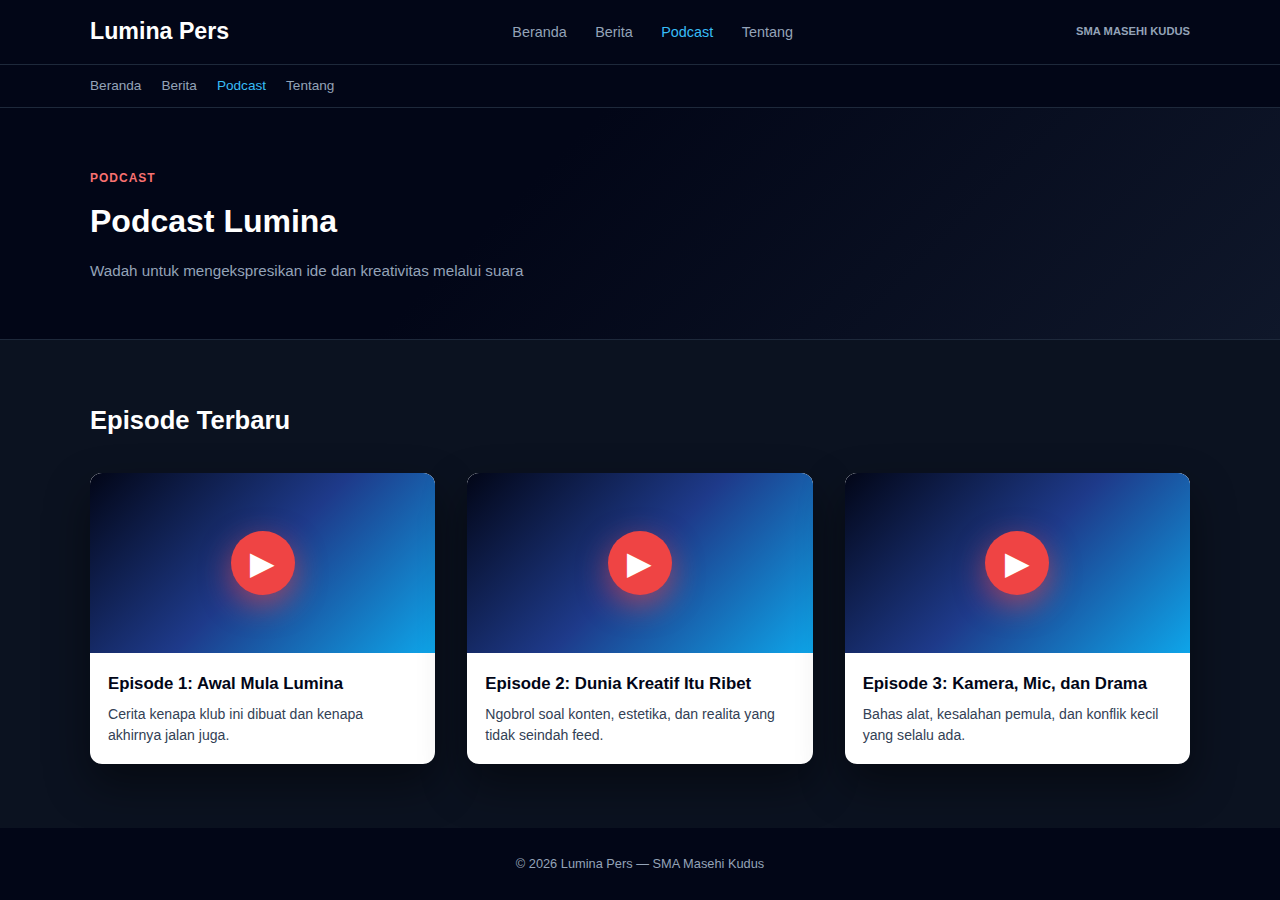
<file: pages/podcast.html>
<!DOCTYPE html>
<html lang="id">
<head>
  <meta charset="UTF-8" />
  <meta name="viewport" content="width=device-width, initial-scale=1.0"/>
  <title>Podcast | Lumina Pers</title>
  <link rel="stylesheet" href="../assets/css/podcast.css" />
</head>
<body>

  <!-- HEADER -->
  <header class="site-header">
    <div class="top-bar">
      <div class="container top-bar-inner">
        <h1 class="logo">Lumina Pers</h1>

        <nav class="top-nav">
          <a href="../index.html">Beranda</a>
          <a href="berita.html">Berita</a>
          <a href="podcast.html" class="active">Podcast</a>
          <a href="tentang.html">Tentang</a>
        </nav>

        <div class="header-school">SMA Masehi Kudus</div>
      </div>
    </div>

    <div class="category-bar">
      <div class="container category-inner">
        <a href="../index.html">Beranda</a>
        <a href="berita.html">Berita</a>
        <a href="podcast.html" class="active">Podcast</a>
        <a href="tentang.html">Tentang</a>
      </div>
    </div>
  </header>

  <!-- HERO -->
  <section class="hero">
    <div class="container hero-inner">
      <span class="hero-label">Podcast</span>
      <h2>Podcast Lumina</h2>
      <p>Wadah untuk mengekspresikan ide dan kreativitas melalui suara</p>
    </div>
  </section>

  <!-- PODCAST LIST -->
  <section class="section">
    <div class="container">
      <h3 class="section-title">Episode Terbaru</h3>

      <!-- GRID DIISI JS -->
      <div class="podcast-grid" id="podcastGrid">
        <!-- Card episode akan di-generate dari JS -->
      </div>
    </div>
  </section>

  <!-- FOOTER -->
  <footer class="site-footer">
    <div class="container footer-inner">
      <p>© 2026 Lumina Pers — SMA Masehi Kudus</p>
    </div>
  </footer>

  <!-- JS -->
  <script src="../assets/js/podcast.js"></script>
</body>
</html>
</file>
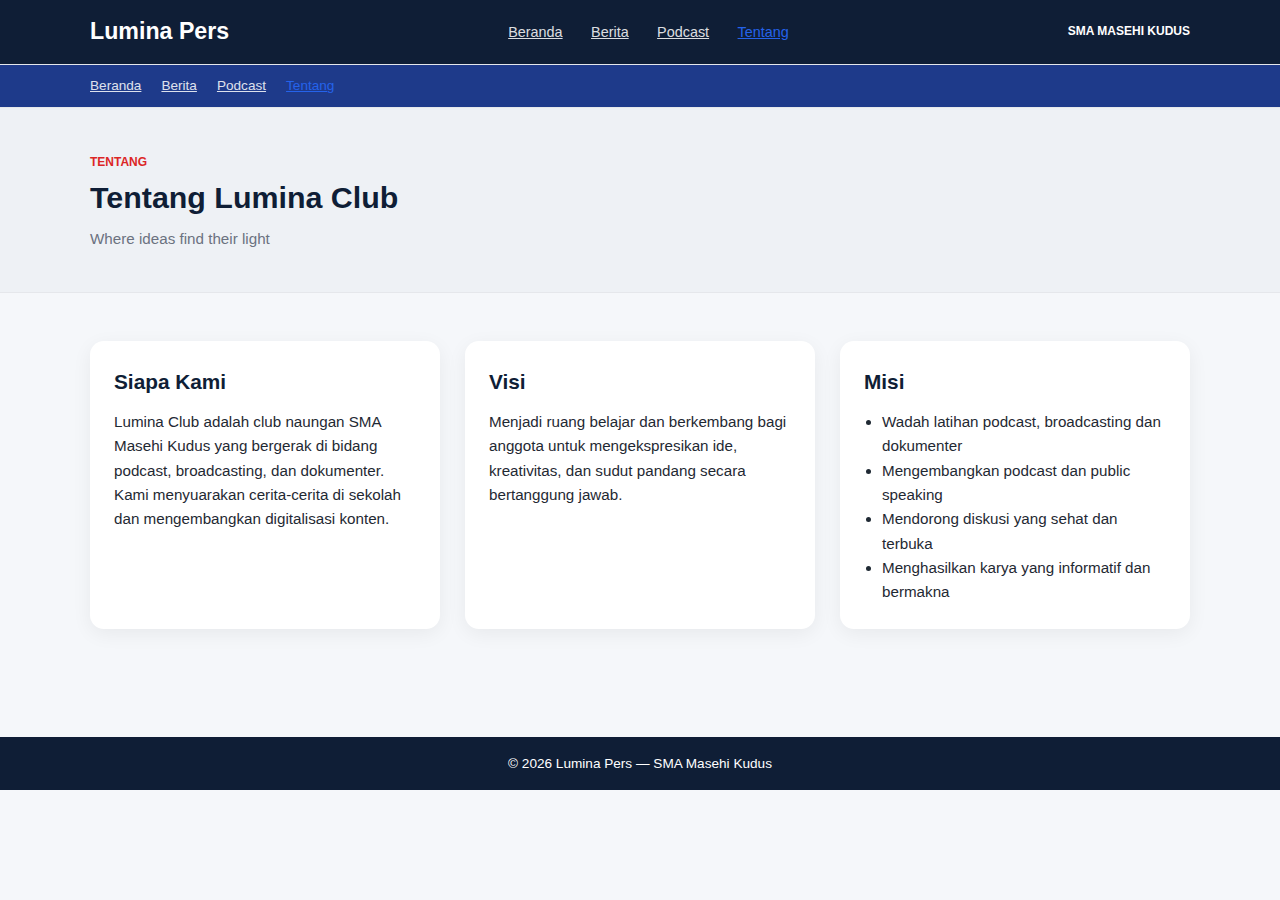
<file: pages/tentang.html>
<!DOCTYPE html>
<html lang="id">
<head>
  <meta charset="UTF-8" />
  <meta name="viewport" content="width=device-width, initial-scale=1.0"/>
  <title>Tentang | Lumina Pers</title>
  <link rel="stylesheet" href="../assets/css/tentang.css" />
</head>
<body>

  <!-- HEADER -->
  <header class="site-header">
    <div class="top-bar">
      <div class="container top-bar-inner">
        <h1 class="logo">Lumina Pers</h1>
        <nav class="top-nav">
          <a href="../index.html">Beranda</a>
          <a href="berita.html">Berita</a>
          <a href="podcast.html">Podcast</a>
          <a href="tentang.html" class="active">Tentang</a>
        </nav>
        <div class="header-school">SMA Masehi Kudus</div>
      </div>
    </div>

    <div class="category-bar">
      <div class="container category-inner">
        <a href="../index.html">Beranda</a>
        <a href="berita.html">Berita</a>
        <a href="podcast.html">Podcast</a>
        <a href="tentang.html" class="active">Tentang</a>
      </div>
    </div>
  </header>

  <!-- HERO -->
  <section class="hero">
    <div class="container hero-inner">
      <span class="hero-label">Tentang</span>
      <h2>Tentang Lumina Club</h2>
      <p>Where ideas find their light</p>
    </div>
  </section>

  <!-- ABOUT GRID -->
  <main class="section">
    <div class="container about-grid">

      <div class="about-card">
        <h3>Siapa Kami</h3>
        <p>
          Lumina Club adalah club naungan SMA Masehi Kudus yang bergerak di bidang podcast,
          broadcasting, dan dokumenter. Kami menyuarakan cerita-cerita di sekolah dan 
          mengembangkan digitalisasi konten.
        </p>
      </div>

      <div class="about-card">
        <h3>Visi</h3>
        <p>
          Menjadi ruang belajar dan berkembang bagi anggota untuk
          mengekspresikan ide, kreativitas, dan sudut pandang secara
          bertanggung jawab.
        </p>
      </div>

      <div class="about-card">
        <h3>Misi</h3>
        <ul>
          <li>Wadah latihan podcast, broadcasting dan dokumenter</li>
          <li>Mengembangkan podcast dan public speaking</li>
          <li>Mendorong diskusi yang sehat dan terbuka</li>
          <li>Menghasilkan karya yang informatif dan bermakna</li>
        </ul>
      </div>

    </div>
  </main>

  <!-- FOOTER -->
  <footer class="site-footer">
    <div class="container footer-inner">
      <p>© 2026 Lumina Pers — SMA Masehi Kudus</p>
    </div>
  </footer>

</body>
</html>
</file>
<file: assets/css/podcast.css>
/* =====================
   RESET & BASE
===================== */
* {
  margin: 0;
  padding: 0;
  box-sizing: border-box;
}

body {
  font-family: Arial, Helvetica, sans-serif;
  background-color: #0b1220; /* GELAP TOTAL */
  color: #e5e7eb;
  line-height: 1.6;
  display: flex;
  flex-direction: column;
  min-height: 100vh;
}

a {
  text-decoration: none;
  color: inherit;
}

/* =====================
   CONTAINER
===================== */
.container {
  width: 90%;
  max-width: 1100px;
  margin: 0 auto;
}

/* =====================
   HEADER
===================== */
.site-header {
  background-color: #020617;
  border-bottom: 1px solid #1e293b;
}

.top-bar {
  height: 64px;
  display: flex;
  align-items: center;
  background-color: #020617;
}

.top-bar-inner {
  display: flex;
  justify-content: space-between;
  align-items: center;
}

.logo {
  font-size: 1.45rem;
  font-weight: 900;
  color: #ffffff;
}

.top-nav a {
  margin: 0 12px;
  font-size: 0.9rem;
  color: #94a3b8;
}

.top-nav a:hover,
.top-nav a.active {
  color: #38bdf8;
}

.header-school {
  font-size: 0.7rem;
  font-weight: 700;
  text-transform: uppercase;
  color: #94a3b8;
}

/* =====================
   CATEGORY BAR
===================== */
.category-bar {
  background-color: #020617;
  border-top: 1px solid #1e293b;
}

.category-inner {
  display: flex;
  gap: 20px;
  padding: 10px 0;
}

.category-inner a {
  font-size: 0.85rem;
  color: #94a3b8;
}

.category-inner a:hover,
.category-inner a.active {
  color: #38bdf8;
}

/* =====================
   HERO
===================== */
.hero {
  background: linear-gradient(
    135deg,
    #020617 0%,
    #020617 40%,
    #0f172a 100%
  );
  border-bottom: 1px solid #1e293b;
  padding: 56px 0;
}

.hero-label {
  display: inline-block;
  font-size: 0.75rem;
  font-weight: 800;
  color: #f87171;
  margin-bottom: 8px;
  text-transform: uppercase;
  letter-spacing: 1px;
}

.hero h2 {
  font-size: 2rem;
  margin-bottom: 12px;
  color: #ffffff;
}

.hero p {
  max-width: 640px;
  font-size: 0.95rem;
  color: #94a3b8;
}

/* =====================
   SECTION
===================== */
.section {
  padding: 60px 0;
}

.section-title {
  font-size: 1.6rem;
  font-weight: 900;
  margin-bottom: 32px;
  color: #ffffff;
}

/* =====================
   PODCAST GRID
===================== */
.podcast-grid {
  display: grid;
  grid-template-columns: repeat(auto-fit, minmax(280px, 1fr));
  gap: 32px;
}

/* =====================
   PODCAST CARD
===================== */
.podcast-card {
  background-color: #ffffff;
  border-radius: 12px;
  overflow: hidden;
  box-shadow: 0 20px 45px rgba(0, 0, 0, 0.45);
  transition: transform 0.3s ease, box-shadow 0.3s ease;
  color: #020617;
}

.podcast-card:hover {
  transform: translateY(-10px);
  box-shadow: 0 30px 65px rgba(0, 0, 0, 0.65);
}

/* =====================
   PODCAST COVER
===================== */
.podcast-cover {
  height: 180px;
  background: linear-gradient(
    135deg,
    #020617,
    #1e3a8a,
    #0ea5e9
  );
  display: flex;
  align-items: center;
  justify-content: center;
}

/* PLAY BUTTON */
.play-btn {
  width: 64px;
  height: 64px;
  border-radius: 50%;
  background-color: #ef4444;
  color: #ffffff;
  font-size: 2rem;
  display: flex;
  align-items: center;
  justify-content: center;
  box-shadow: 0 10px 30px rgba(239, 68, 68, 0.6);
  transition: transform 0.25s ease;
}

.podcast-card:hover .play-btn {
  transform: scale(1.15);
}

/* =====================
   PODCAST INFO
===================== */
.podcast-info {
  padding: 18px;
}

.podcast-info h4 {
  font-size: 1.05rem;
  font-weight: 800;
  margin-bottom: 6px;
  color: #020617;
}

.podcast-info p {
  font-size: 0.88rem;
  color: #334155;
  line-height: 1.5;
}

/* =====================
   FOOTER
===================== */
.site-footer {
  background-color: #020617;
  margin-top: auto;
  padding: 26px 0;
  text-align: center;
  font-size: 0.8rem;
  color: #94a3b8;
}

/* =====================
   RESPONSIVE
===================== */
@media (max-width: 768px) {
  .top-nav,
  .header-school {
    display: none;
  }

  .hero h2 {
    font-size: 1.4rem;
  }

  .podcast-grid {
    grid-template-columns: 1fr;
  }
}
</file>
<file: assets/css/tentang.css>
/* =====================
   RESET
===================== */
* {
  margin: 0;
  padding: 0;
  box-sizing: border-box;
}

body {
  font-family: Arial, Helvetica, sans-serif;
  background-color: var(--bg-main, #f5f7fa);
  color: var(--text-main, #1f2933);
  line-height: 1.6;
}

/* =====================
   LAYOUT
===================== */
.container {
  width: 90%;
  max-width: 1100px;
  margin: 0 auto;
}

.section {
  padding: 48px 0;
}

/* =====================
   HEADER
===================== */
.site-header {
  background-color: var(--primary-dark, #0f1e36);
  border-bottom: 1px solid var(--border-soft, #e5e7eb);
}

.top-bar {
  height: 64px;
  display: flex;
  align-items: center;
}

.top-bar-inner {
  display: flex;
  justify-content: space-between;
  align-items: center;
}

.logo {
  font-size: 1.45rem;
  font-weight: 800;
  color: #ffffff;
}

.top-nav a {
  margin: 0 12px;
  font-size: 0.9rem;
  color: #ffffff;
  opacity: 0.85;
}

.top-nav a.active,
.top-nav a:hover {
  opacity: 1;
  color: var(--accent, #2563eb);
}

.header-school {
  font-size: 0.75rem;
  font-weight: 700;
  text-transform: uppercase;
  color: #ffffff;
}

.category-bar {
  background-color: var(--primary, #1e3a8a);
  border-top: 1px solid var(--border-soft, #e5e7eb);
}

.category-inner {
  display: flex;
  gap: 20px;
  padding: 10px 0;
}

.category-inner a {
  font-size: 0.85rem;
  color: #ffffff;
  opacity: 0.85;
}

.category-inner a.active,
.category-inner a:hover {
  opacity: 1;
  color: var(--accent, #2563eb);
}

/* =====================
   HERO
===================== */
.hero {
  background-color: var(--bg-section, #eef1f5);
  border-bottom: 1px solid var(--border-soft, #e5e7eb);
  padding: 40px 0;
}

.hero-label {
  display: inline-block;
  font-size: 0.75rem;
  font-weight: 700;
  color: var(--alert, #dc2626);
  margin-bottom: 6px;
  text-transform: uppercase;
}

.hero h2 {
  font-size: 1.9rem;
  line-height: 1.3;
  margin-bottom: 10px;
  color: var(--primary-dark, #0f1e36);
}

.hero p {
  max-width: 640px;
  font-size: 0.95rem;
  color: var(--text-muted, #6b7280);
}

/* =====================
   ABOUT GRID
===================== */
.about-grid {
  display: grid;
  grid-template-columns: repeat(auto-fit, minmax(280px, 1fr));
  gap: 25px;
  padding-bottom: 60px;
}

.about-card {
  background-color: #ffffff;
  border-radius: 14px;
  padding: 24px;
  box-shadow: 0 5px 20px rgba(0,0,0,0.06);
}

.about-card h3 {
  font-size: 1.3rem;
  margin-bottom: 12px;
  color: var(--primary-dark, #0f1e36);
}

.about-card p,
.about-card li {
  font-size: 0.95rem;
  color: var(--text-main, #1f2933);
}

.about-card ul {
  padding-left: 18px;
}

/* =====================
   FOOTER
===================== */
.site-footer {
  background-color: var(--primary-dark, #0f1e36);
  color: #ffffff;
  text-align: center;
  padding: 1rem 0;
  font-size: 0.85rem;
}

/* =====================
   RESPONSIVE
===================== */
@media (max-width: 768px) {
  .top-nav,
  .header-school {
    display: none;
  }

  .about-grid {
    grid-template-columns: 1fr;
  }

  .hero h2 {
    font-size: 1.4rem;
  }
}
</file>
